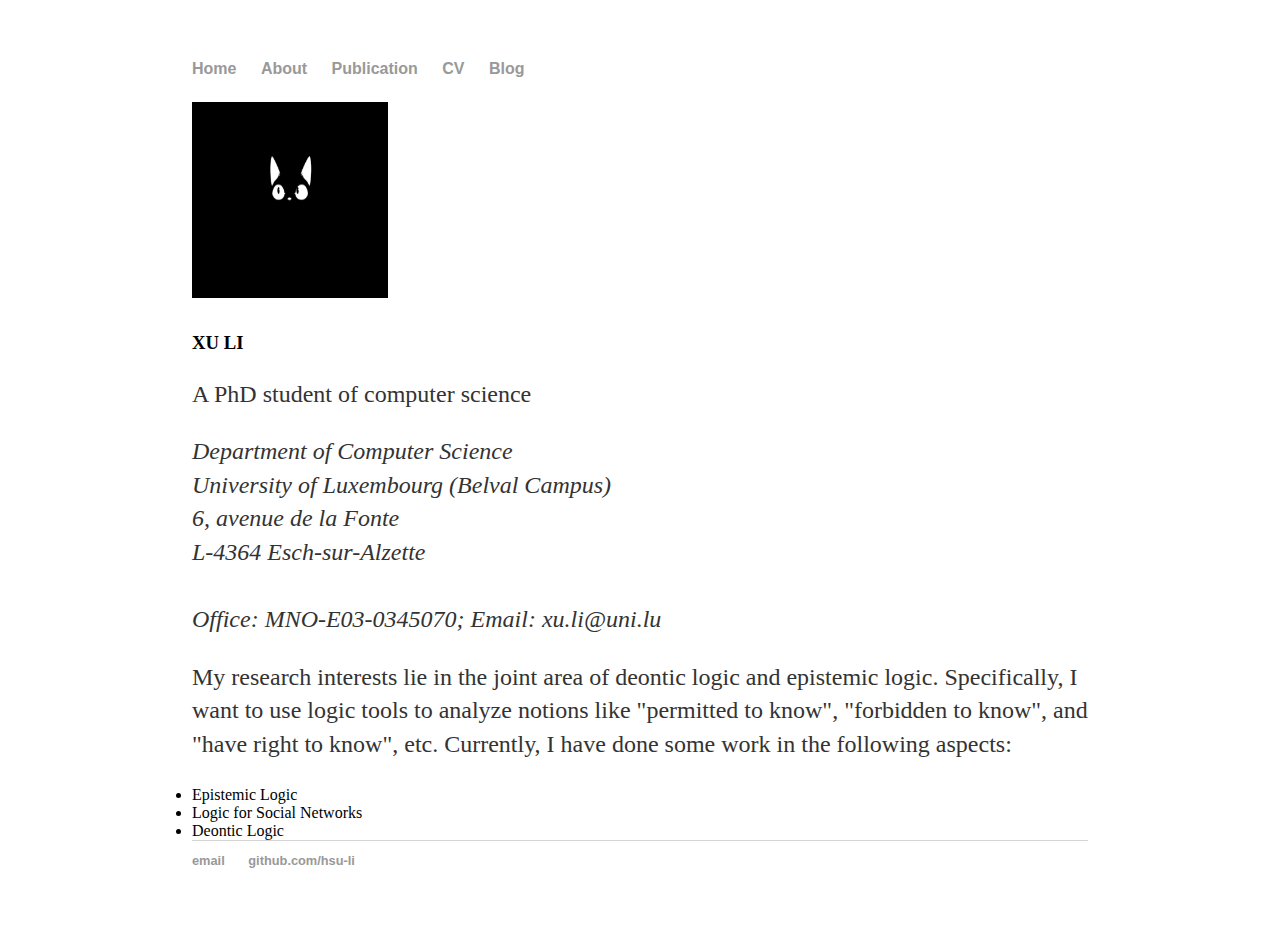
<file: index.html>
<!DOCTYPE html>
<html>
	<head>
		<title>Xu Li's Homepage</title>
		<!-- link to main stylesheet -->
		<link rel="stylesheet" type="text/css" href="/css/main.css">
	</head>
	<body>
		<nav>
    		<ul>
        		<li><a href="/">Home</a></li>
	        	<li><a href="/about">About</a></li>
			<li><a href="/publication">Publication</a></li>
        		<li><a href="/cv.pdf" type="application/pdf">CV</a></li>
        		<li><a href="/blog">Blog</a></li>
    		</ul>
		</nav>
		<div class="container">
    			<div class="blurb">
				<div class="row">
					<div class="column left"><p><IMG SRC="blackcat.gif" width="196" height="196"></p></div>
  					<div class="column right">
						<p><h3><b>XU LI</b></h3></p>
						<p>A PhD student of computer science</p>
						<p><i>
							Department of Computer Science<BR>
							University of Luxembourg (Belval Campus)<BR>
							6, avenue de la Fonte<BR>
							L-4364 Esch-sur-Alzette<BR>
							<BR>
							Office: MNO-E03-0345070; Email: xu.li@uni.lu
						</i></p>
						<p>My research interests lie in the joint area of deontic logic and epistemic logic. Specifically, I want to use logic tools to analyze notions like "permitted to know", "forbidden to know", and "have right to know", etc. Currently, I have done some work in the following aspects:</p>
						<li style="fontsize:1em">Epistemic Logic</li>
						<li>Logic for Social Networks</li>
						<li>Deontic Logic</li>
					</div><!-- /.column right-->
				</div><!-- /.row -->
    			</div><!-- /.blurb -->
		</div><!-- /.container -->
		<footer>
    		<ul>
        		<li><a href="mailto:xu.li@uni.lu">email</a></li>
        	        <li><a href="https://github.com/hsu-li">github.com/hsu-li</a></li>
			</ul>
		</footer>
	</body>
</html>
</file>
<file: css/main.css>
body {
    margin: 60px auto;
    width: 70%;
}
nav ul, footer ul {
    font-family:'Helvetica', 'Arial', 'Sans-Serif';
    padding: 0px;
    list-style: none;
    font-weight: bold;
}
nav ul li, footer ul li {
    display: inline;
    margin-right: 20px;
}
a {
    text-decoration: none;
    color: #999;
}
a:hover {
    text-decoration: underline;
}
h1 {
    font-size: 3em;
    font-family:'Helvetica', 'Arial', 'Sans-Serif';
}
p {
    font-size: 1.5em;
    line-height: 1.4em;
    color: #333;
}
footer {
    border-top: 1px solid #d5d5d5;
    font-size: .8em;
}

ul.posts { 
    margin: 20px auto 40px; 
    font-size: 1.5em;
}

ul.posts li {
    list-style: none;
}
</file>
